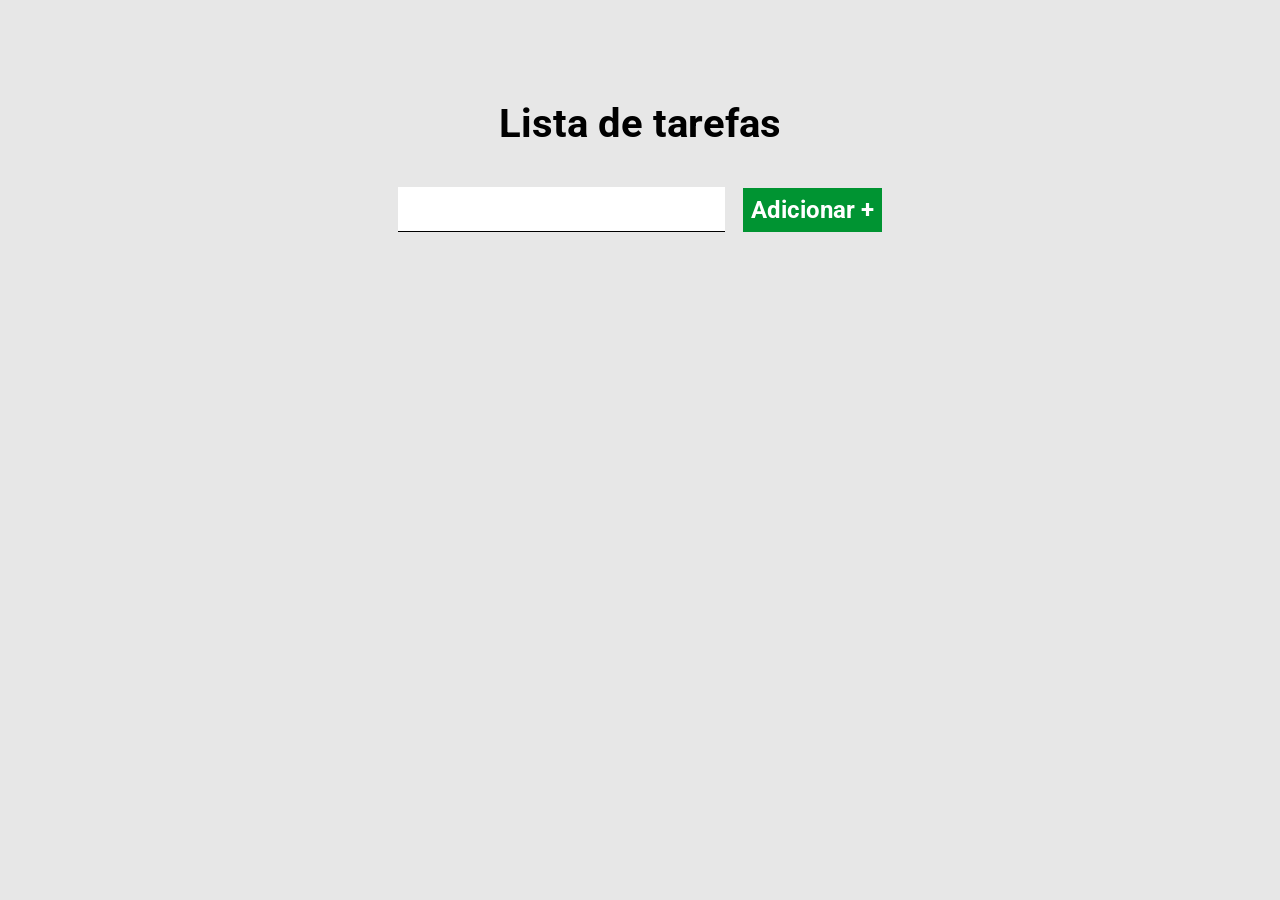
<file: index.html>
<!DOCTYPE html>
<html lang="pt-br">
<head>
    <meta charset="UTF-8">
    <meta name="viewport" content="width=device-width, initial-scale=1.0">
    <title>Lista de Tarefas</title>
    <link rel="preconnect" href="http://fonts.googleapis.com">
    <link rel="preconnect" href="http://fonts.gstatic.com" crossorigin>
    <link href="https://fonts.googleapis.com/css2?family=Roboto:wght@400;700&display=swap" rel="stylesheet">
    <link rel="stylesheet" href="./main.css">
</head>
<body>
    <div class="container">
        <header>
            <h1>Lista de tarefas</h1>
        </header>
        <form>
            <input type="text" id="nome-tarefa">
            <button type="submit">Adicionar +</button>
        </form>
        <ul>
        </ul>
    </div>
    <script src="https://code.jquery.com/jquery-3.7.1.min.js"></script>
    <script src="main.js"></script>
</body>
</html>
</file>
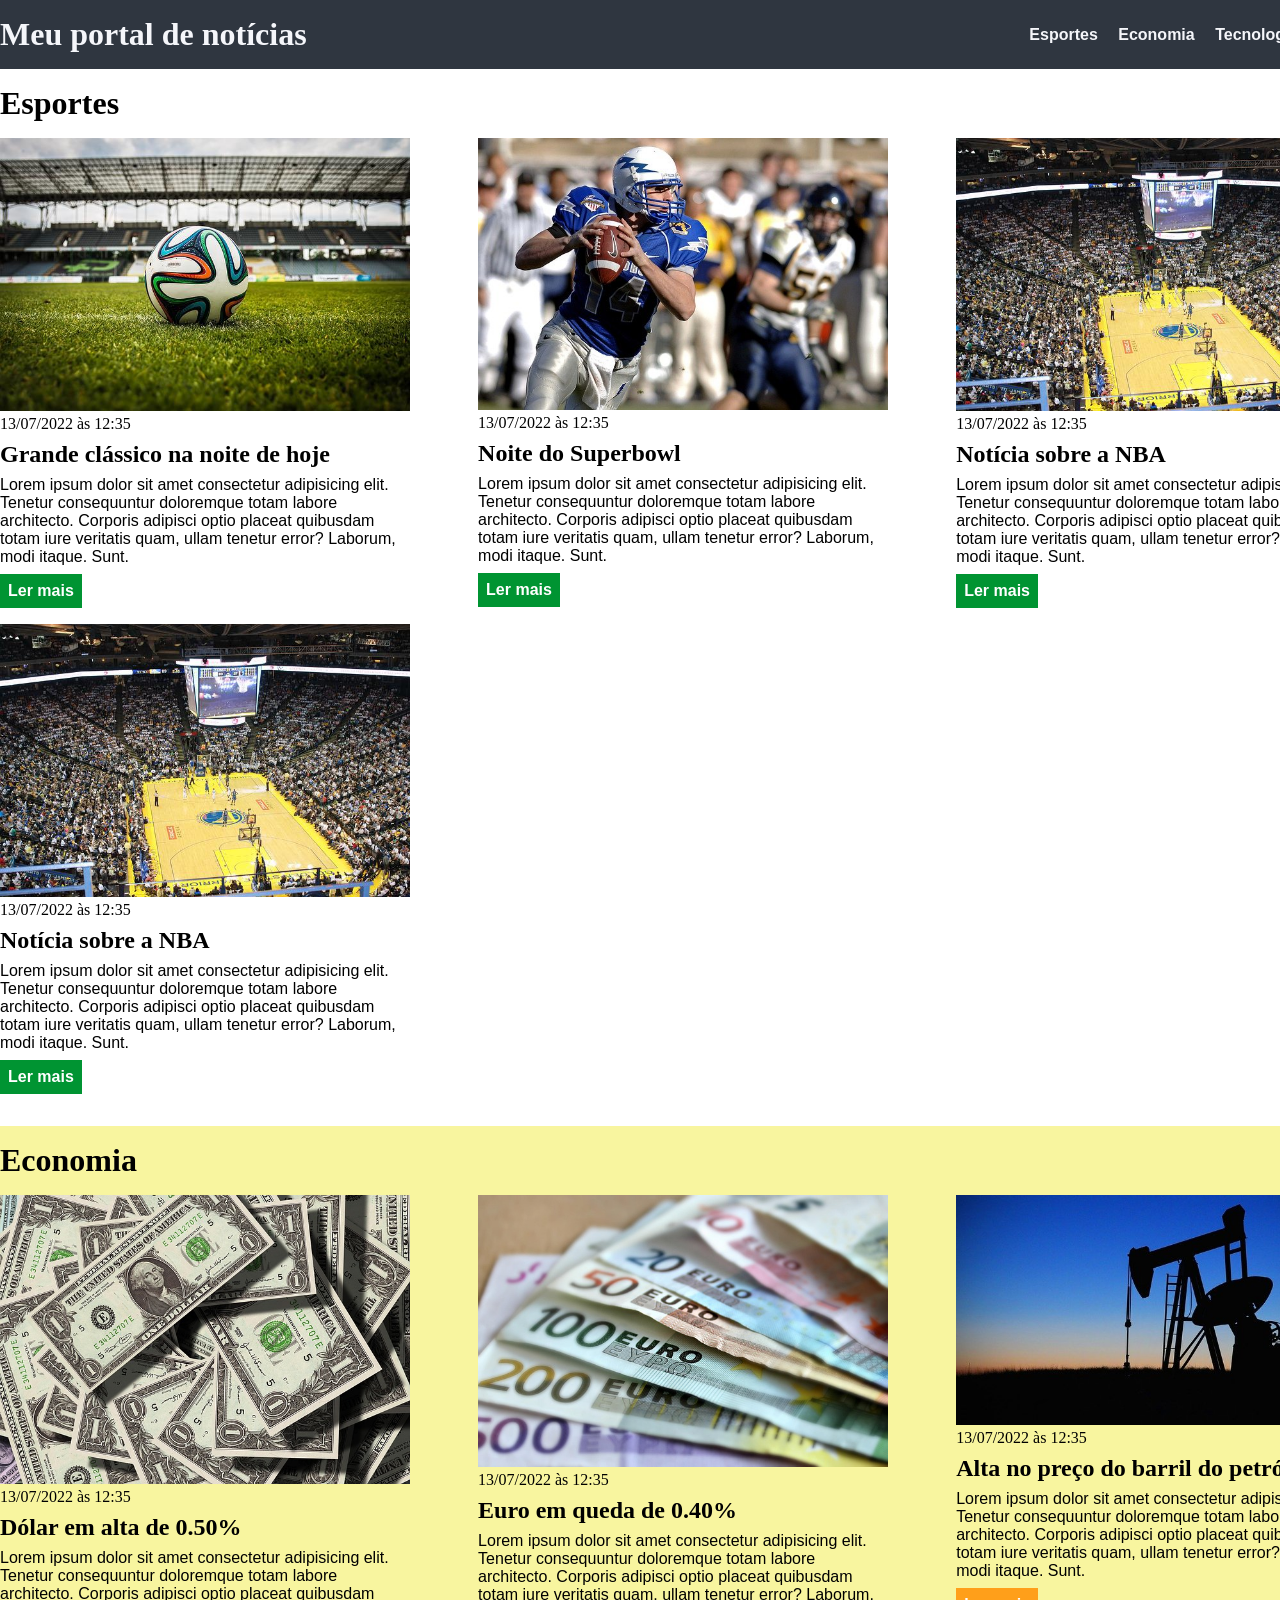
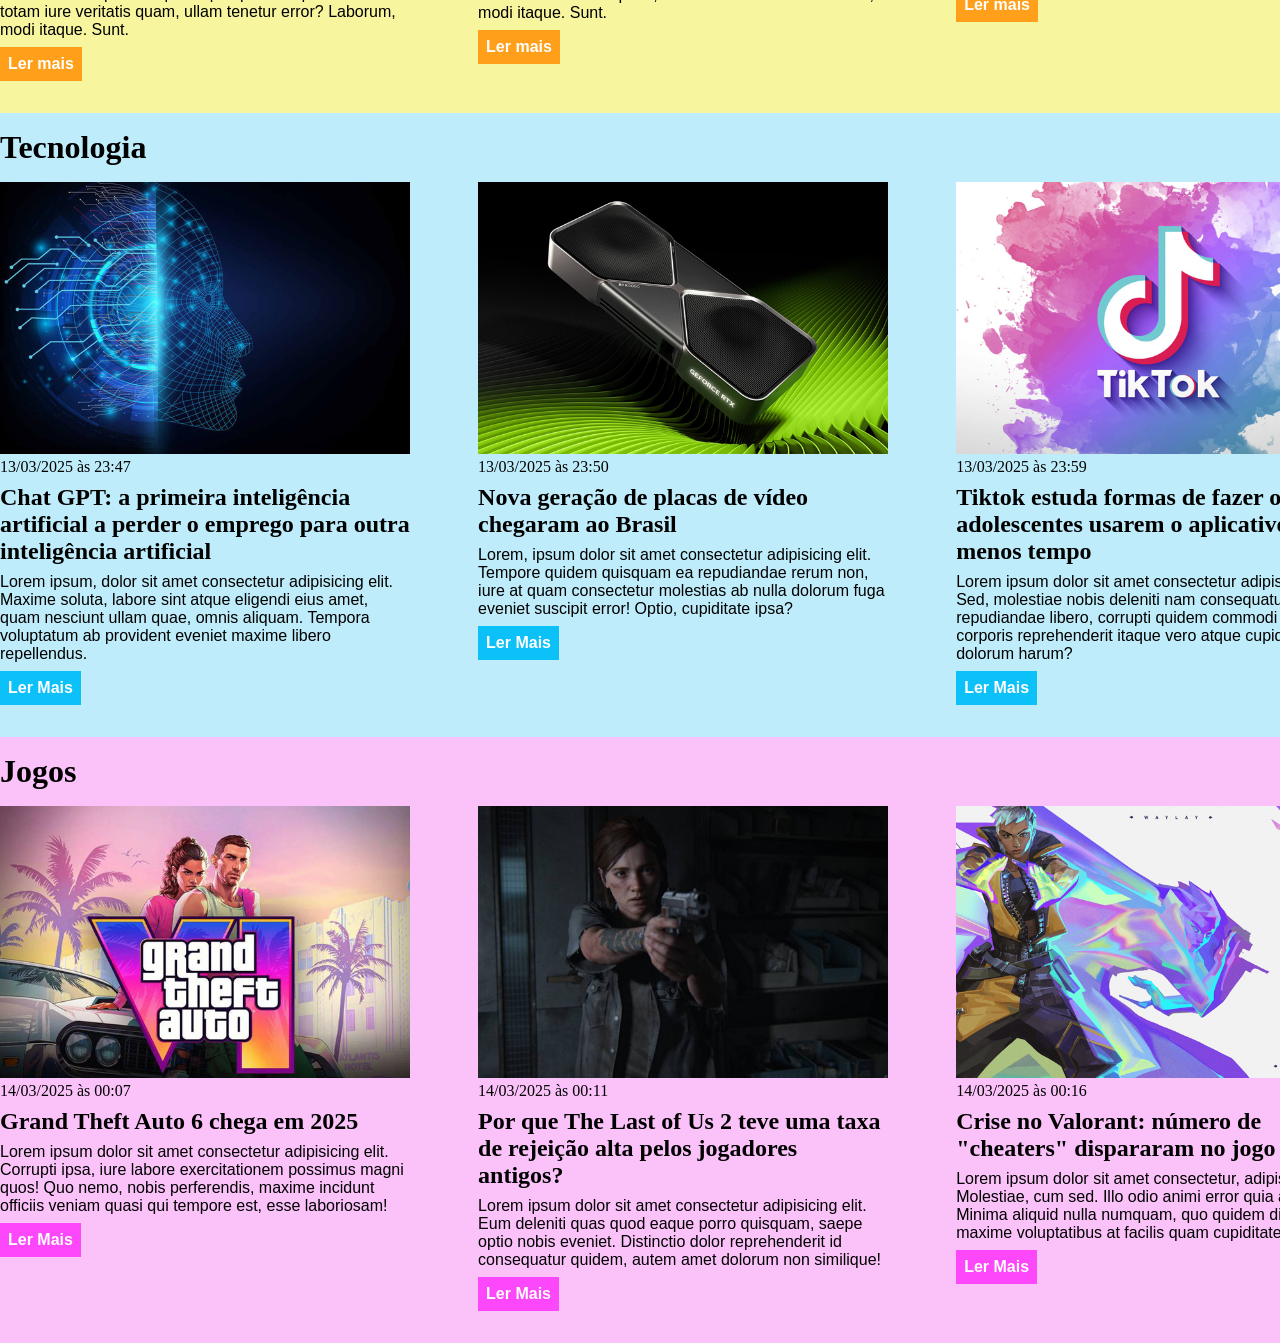
<file: css/index.html>
<!DOCTYPE html>
<html lang="pt-BR">
<head>
    <meta charset="UTF-8">
    <meta http-equiv="X-UA-Compatible" content="IE=edge">
    <meta name="viewport" content="width=device-width, initial-scale=1.0">
    <title>Meu portal de notícias</title>
    <link rel="stylesheet" href="./main.css" />
</head>
<body>
    <header>
        <div class="container">
            <h1>Meu portal de notícias</h1>
            <nav>
                <ul>
                    <li>
                        <a href="#sports" title="Ir para a seção de esportes">Esportes</a>
                    </li>
                    <li>
                        <a href="#economy" title="Ir para a seção de notícias">Economia</a>
                    </li>
                    <li>
                        <a href="#technology" title="Ir para a seção de tecnologia">Tecnologia</a>
                    </li>
                    <li>
                        <a href="#games" title="Ir para a seção de jogos">Jogos</a>
                    </li>
                </ul>
            </nav>
        </div>
    </header>
    <section id="sports">
        <div class="container">
            <h2>Esportes</h2>
            <div class="articles">
                <article>
                    <img src="./imagens/futebol.jpg" alt="Bola de futebol no    gramado" />
                    <header>
                        <time>13/07/2022 às 12:35</time>
                    </header>
                    <h3>Grande clássico na noite de hoje</h3>
                    <p>
                        Lorem ipsum dolor sit amet consectetur adipisicing elit.    Tenetur consequuntur doloremque totam labore architecto.   Corporis adipisci optio placeat quibusdam totam iure  veritatis quam, ullam tenetur error? Laborum, modi itaque.   Sunt.
                    </p>
                    <a href="#" title="Leia a notícia completa">Ler mais</a>
                </article>
                <article>
                    <img src="./imagens/futebol-americano.jpg" alt="Jogador de  futebol americano correndo com a bola na mão" />
                    <header>
                        <time>13/07/2022 às 12:35</time>
                    </header>
                    <h3>Noite do Superbowl</h3>
                    <p>
                        Lorem ipsum dolor sit amet consectetur adipisicing elit.    Tenetur consequuntur doloremque totam labore architecto.   Corporis adipisci optio placeat quibusdam totam iure  veritatis quam, ullam tenetur error? Laborum, modi itaque.   Sunt.
                    </p>
                    <a href="#" title="Leia a notícia completa">Ler mais</a>
                </article>
                <article>
                    <img src="./imagens/basquete.jpg" title="Vista aérea de uma     quadra de basquete" />
                    <header>
                        <time>13/07/2022 às 12:35</time>
                    </header>
                    <h3>Notícia sobre a NBA</h3>
                    <p>
                        Lorem ipsum dolor sit amet consectetur adipisicing elit.    Tenetur consequuntur doloremque totam labore architecto.   Corporis adipisci optio placeat quibusdam totam iure  veritatis quam, ullam tenetur error? Laborum, modi itaque.   Sunt.
                    </p>
                    <a href="#" title="Leia a notícia completa">Ler mais</a>
                </article>
                <article>
                    <img src="./imagens/basquete.jpg" title="Vista aérea de uma     quadra de basquete" />
                    <header>
                        <time>13/07/2022 às 12:35</time>
                    </header>
                    <h3>Notícia sobre a NBA</h3>
                    <p>
                        Lorem ipsum dolor sit amet consectetur adipisicing elit.    Tenetur consequuntur doloremque totam labore architecto.   Corporis adipisci optio placeat quibusdam totam iure  veritatis quam, ullam tenetur error? Laborum, modi itaque.   Sunt.
                    </p>
                    <a href="#" title="Leia a notícia completa">Ler mais</a>
                </article>
            </div>
        </div>
    </section>
    <section id="economy">
        <div class="container">
            <h2>Economia</h2>
            <div class="articles">
                <article>
                    <img src="./imagens/dolares.jpg" alt="Muitos dólares" />
                    <header>
                        <time>13/07/2022 às 12:35</time>
                    </header>
                    <h3>Dólar em alta de 0.50%</h3>
                    <p>
                        Lorem ipsum dolor sit amet consectetur adipisicing elit. Tenetur consequuntur doloremque totam labore architecto. Corporis adipisci optio placeat quibusdam totam iure veritatis quam, ullam tenetur error? Laborum, modi itaque. Sunt.
                    </p>
                    <a href="#" title="Leia a notícia completa">Ler mais</a>
                </article>
                <article>
                    <img src="./imagens/euro.jpg" alt="Várias notas de euro" />
                    <header>
                        <time>13/07/2022 às 12:35</time>
                    </header>
                    <h3>Euro em queda de 0.40%</h3>
                    <p>
                        Lorem ipsum dolor sit amet consectetur adipisicing elit. Tenetur consequuntur doloremque totam labore architecto. Corporis adipisci optio placeat quibusdam totam iure veritatis quam, ullam tenetur error? Laborum, modi itaque. Sunt.
                    </p>
                    <a href="#" title="Leia a notícia completa">Ler mais</a>
                </article>
                <article>
                    <img src="./imagens/petroleo.jpg" alt="Extração de petróleo" />
                    <header>
                        <time>13/07/2022 às 12:35</time>
                    </header>
                    <h3>Alta no preço do barril do petróleo</h3>
                    <p>
                        Lorem ipsum dolor sit amet consectetur adipisicing elit. Tenetur consequuntur doloremque totam labore architecto. Corporis adipisci optio placeat quibusdam totam iure veritatis quam, ullam tenetur error? Laborum, modi itaque. Sunt.
                    </p>
                    <a href="#" title="Leia a notícia completa">Ler mais</a>
                </article>
            </div>
        </div>
    </section>
    <section id="technology">
        <div class="container">
            <h2>Tecnologia</h2>
            <div class="articles">
                <article>
                    <img src="./imagens/inteligencia-artificial.jpg" alt="representação da inteligencia artificial">
                    <header>
                        <time>13/03/2025 às 23:47</time>
                    </header>
                    <h3>Chat GPT: a primeira inteligência artificial a perder o emprego para outra inteligência artificial</h3>
                    <p> Lorem ipsum, dolor sit amet consectetur adipisicing elit. Maxime soluta, labore sint atque eligendi eius amet, quam nesciunt ullam quae, omnis aliquam. Tempora voluptatum ab provident eveniet maxime libero repellendus.</p>
                    <a href="#" title="Leia a notícia completa"> Ler Mais</a>
                </article>
                <article>
                    <img src="./imagens/rtx-5090.jpg" alt="Placa de vídeo NVidia RTX 5090">
                    <header>
                        <time>13/03/2025 às 23:50</time>
                    </header>
                    <h3>Nova geração de placas de vídeo chegaram ao Brasil</h3>
                    <p>Lorem, ipsum dolor sit amet consectetur adipisicing elit. Tempore quidem quisquam ea repudiandae rerum non, iure at quam consectetur molestias ab nulla dolorum fuga eveniet suscipit error! Optio, cupiditate ipsa?</p>
                    <a href="#" title="Leia a notícia completa"> Ler Mais</a>
                </article>
                <article>
                    <img src="./imagens/tiktok.jpg" alt="Logo do tiktok">
                    <header>
                        <time>13/03/2025 às 23:59</time>
                    </header>
                    <h3>Tiktok estuda formas de fazer os adolescentes usarem o aplicativo por menos tempo</h3>
                    <p>Lorem ipsum dolor sit amet consectetur adipisicing elit. Sed, molestiae nobis deleniti nam consequatur facilis repudiandae libero, corrupti quidem commodi possimus corporis reprehenderit itaque vero atque cupiditate animi dolorum harum?</p>
                    <a href="#" title="Leia a notícia completa"> Ler Mais</a>
                </article>
            </div>
        </div>
    </section>
    <section id="games">
        <div class="container">
            <h2>Jogos</h2>
            <div class="articles">
                <article>
                    <img src="./imagens/gta-6.jpg" alt="Capa do Grand Theft Auto 6">
                    <header>
                        <time>14/03/2025 às 00:07</time>
                    </header>
                    <h3>Grand Theft Auto 6 chega em 2025</h3>
                    <p>Lorem ipsum dolor sit amet consectetur adipisicing elit. Corrupti ipsa, iure labore exercitationem possimus magni quos! Quo nemo, nobis perferendis, maxime incidunt officiis veniam quasi qui tempore est, esse laboriosam!</p>
                    <a href="#" title="Leia a notícia completa"> Ler Mais</a>
                </article>
                <article>
                    <img src="./imagens/the-last-of-us-pt2.jpg" alt="Imagem do jogo the last of us parte dois">
                    <header>
                        <time>14/03/2025 às 00:11</time>
                    </header>
                    <h3>Por que The Last of Us 2 teve uma taxa de rejeição alta pelos jogadores antigos?</h3>
                    <p>Lorem ipsum dolor sit amet consectetur adipisicing elit. Eum deleniti quas quod eaque porro quisquam, saepe optio nobis eveniet. Distinctio dolor reprehenderit id consequatur quidem, autem amet dolorum non similique!</p>
                    <a href="#" title="Leia a notícia completa"> Ler Mais</a>
                </article>
                <article>
                    <img src="./imagens/valorant.jpg" alt="Imagem de uma personagem do jogo valorant">
                    <header>
                        <time>14/03/2025 às 00:16</time>
                    </header>
                    <h3>Crise no Valorant: número de "cheaters" dispararam no jogo</h3>
                    <p>Lorem ipsum dolor sit amet consectetur, adipisicing elit. Molestiae, cum sed. Illo odio animi error quia assumenda. Minima aliquid nulla numquam, quo quidem distinctio maxime voluptatibus at facilis quam cupiditate!</p>
                    <a href="#" title="Leia a notícia completa"> Ler Mais</a>
                </article>
            </div>
        </div>
    </section>
</body>
</html>
</file>
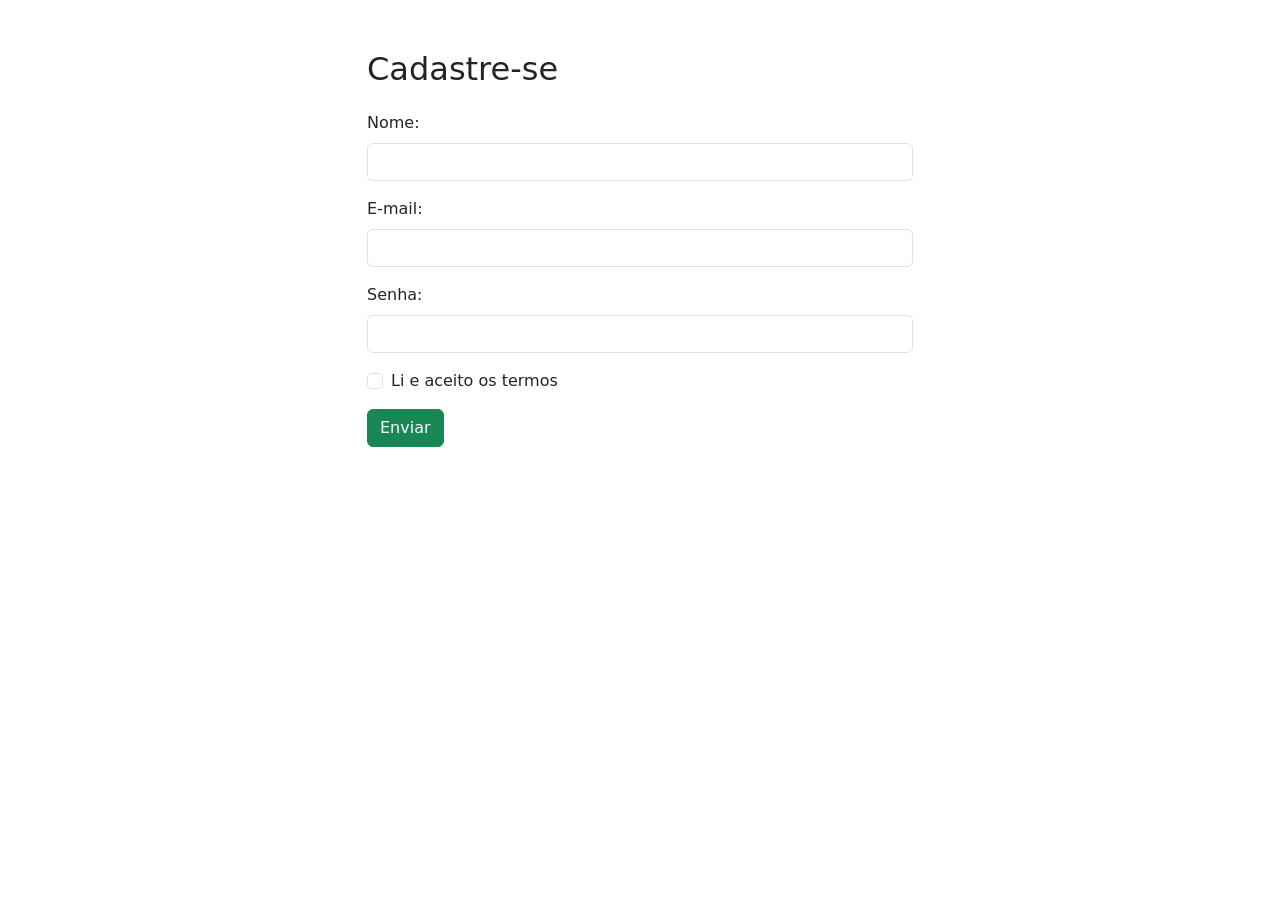
<file: exercicio_bootstrap/index.html>
<!DOCTYPE html>
<html lang="pt-br">
<head>
    <meta charset="UTF-8">
    <meta name="viewport" content="width=device-width, initial-scale=1.0">
    <title>Exercício Bootstrap</title>
    <link rel="stylesheet" href="https://cdn.jsdelivr.net/npm/bootstrap@5.3.8/dist/css/bootstrap.min.css">
    <style>
        h2 {
            padding-top: 50px;
            padding-bottom: 15px;
        }
    </style>
</head>
<body>
    <div class="container">
        <div class="row justify-content-center">
            <div class="col-md-6">
                <h2>Cadastre-se</h2>
                <form class="needs-validation" novalidate id="form">
                    <div class="mb-3">
                        <label class="form-label" for="nome">Nome:</label>
                        <input class="form-control" type="text" id="nome" required>
                        <div class="invalid-feedback">
                            Por favor, insira seu nome.
                        </div>
                    </div>
                    <div class="mb-3">
                        <label class="form-label" for="email">E-mail:</label>
                        <input class="form-control" type="email" id="email" required>
                        <div class="invalid-feedback">
                            Por favor, insira seu e-mail.
                        </div>
                    </div>
                    <div class="mb-3">
                        <label class="form-label" for="senha">Senha:</label>
                        <input class="form-control" type="password" id="senha" required>
                        <div class="invalid-feedback">
                            Por favor, insira sua senha.
                        </div>
                    </div>
                    <div class="mb-3 form-check">
                        <input type="checkbox" class="form-check-input" id="aceitar-termos" required>
                        <label class="form-check-label" for="aceitar-termos">Li e aceito os termos</label>
                        <div class="invalid-feedback">
                            Por favor, aceite os termos.
                        </div>
                    </div>
                    <button type="submit" class="btn btn-success" id="mostrar-alerta">Enviar</button>
                </form>
            </div>
        </div>
    </div>

    <script src="https://cdn.jsdelivr.net/npm/bootstrap@5.3.8/dist/js/bootstrap.bundle.min.js"></script>
    <script src="script.js"></script>
</body>
</html>
</file>
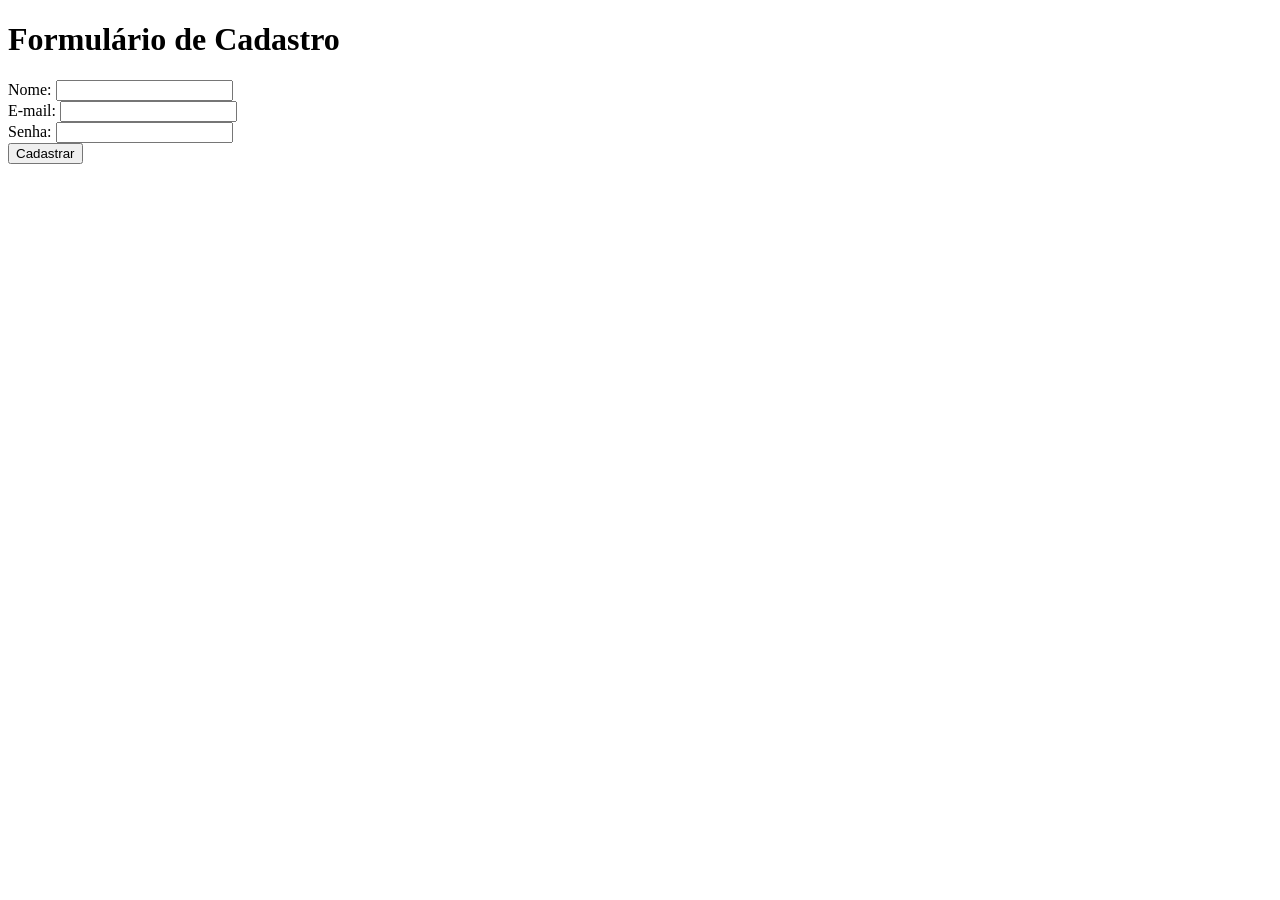
<file: exercicio_form.html>
<!DOCTYPE html>
<html lang="pt-br">
<head>
    <meta charset="UTF-8">
    <meta name="viewport" content="width=device-width, initial-scale=1.0">
    <title>Exercício de Formulário</title>
</head>
<body>
    <header>
        <h1>Formulário de Cadastro</h1>
    </header>
    <form>
        <label for="name">Nome: </label>
        <input id="name" type="text" />
        <br />
        <label for="email">E-mail: </label>
        <input id="email" type="email" />
        <br/>
        <label for="password">Senha:</label>
        <input id="password" type="password" />
        <br/>
        <button type="submit">Cadastrar</button>
    </form>
</body>
</html>
</file>
<file: main.css>
* {
    margin: 0;
    padding: 0;
    box-sizing: border-box;
    font-family: 'Roboto', sans-serif;
}

body {
    background-color: #E7E7E7;
    padding-top: 100px;
}

header {
    display: flex;
    align-items: center;
    justify-content: center;
    margin-bottom: 40px;
}

header h1 {
    font-size: 40px;
    font-weight: bold;
    text-align: center;
}

.container {
    max-width: 500px;
    width: 100%;
    margin: 0 auto;
}

form {
    display: flex;
    justify-content: center;
    align-items: center;
    max-width: 640px;
    width: 100%;
    margin-bottom: 56px;
}

form input {
    font-size: 24px;
    background-color: #fff;
    border: none;
    border-bottom: 1px solid #000;
    padding: 8px;
}

form button {
    margin-left: 18px;
    background-color: #009432;
    color: #fff;
    font-size: 24px;
    font-weight: bold;
    border: none;
    cursor: pointer;
    padding: 8px;
}

.tarefas {
    cursor: pointer;
}

ul {
    display: flex;
    flex-direction: column; 
    align-items: center;
    padding: 0;
    background-color: #d6d6d6;;
}

ul li {
    position: relative;
    margin: 10px; 
}

.tarefa-concluida {
    text-decoration: line-through;
}
</file>
<file: css/main.css>
* {
    box-sizing: border-box;
    margin: 0;
    padding: 0;
}

body > header {
    background-color: #2f3640;
    padding: 16px 0;
    color: #f5f6fa;
}

header .container {
    display: flex;
    align-items: center;
    justify-content: space-between;

}

header li {
    display: inline;
    font-family: Arial, Helvetica, sans-serif;
    font-weight: bold;
    margin-left: 16px;
}

header li a {
    color: #f5f6fa;
    text-decoration: none;

}

.container {
    width: 1366px;
    margin: 0 auto;
}

.articles {
    display: flex;
    flex-wrap: wrap;
    justify-content: space-between;
}

.articles article img{
     /*height: 180px; */
     width: 100%;
}

.articles article {
    width: 30%;
}

section {
    padding: 16px 0;
}

section h2, 
.articles article {
    margin-bottom: 16px;
}

.articles article h3 {
    margin-top: 8px;
    margin-bottom: 8px;
}

.articles article a {
    background-color: blue;
    color: #fff;
    padding: 8px;
    display: inline-block;
    text-decoration: none;
    font-weight: bold;
    margin-top: 8px;
}

.articles article a:hover{
    text-decoration: underline;
}

.articles article p, 
.articles article a {
    font-family: Arial, Helvetica, sans-serif;
}

.articles article h3{
    font-size: 24px;
}

section h2 {
    font-size: 32px;
}

#sports {
    background-color: rgba(0, 255 0, 0.1);
}

#sports .articles article a{
    background-color: #009432;
}

#economy {
    background-color: #f8f59f;
}

#economy .articles article a{
    background-color: #ff9f1a;
}

#technology {
    background-color: #bfecfa;
}

#technology .articles article a{
    background-color: #0bc1f8;

}

#games {
    background-color: #fbc2fa;
}

#games .articles article a{
    background-color: #fd47fa;

}
</file>
